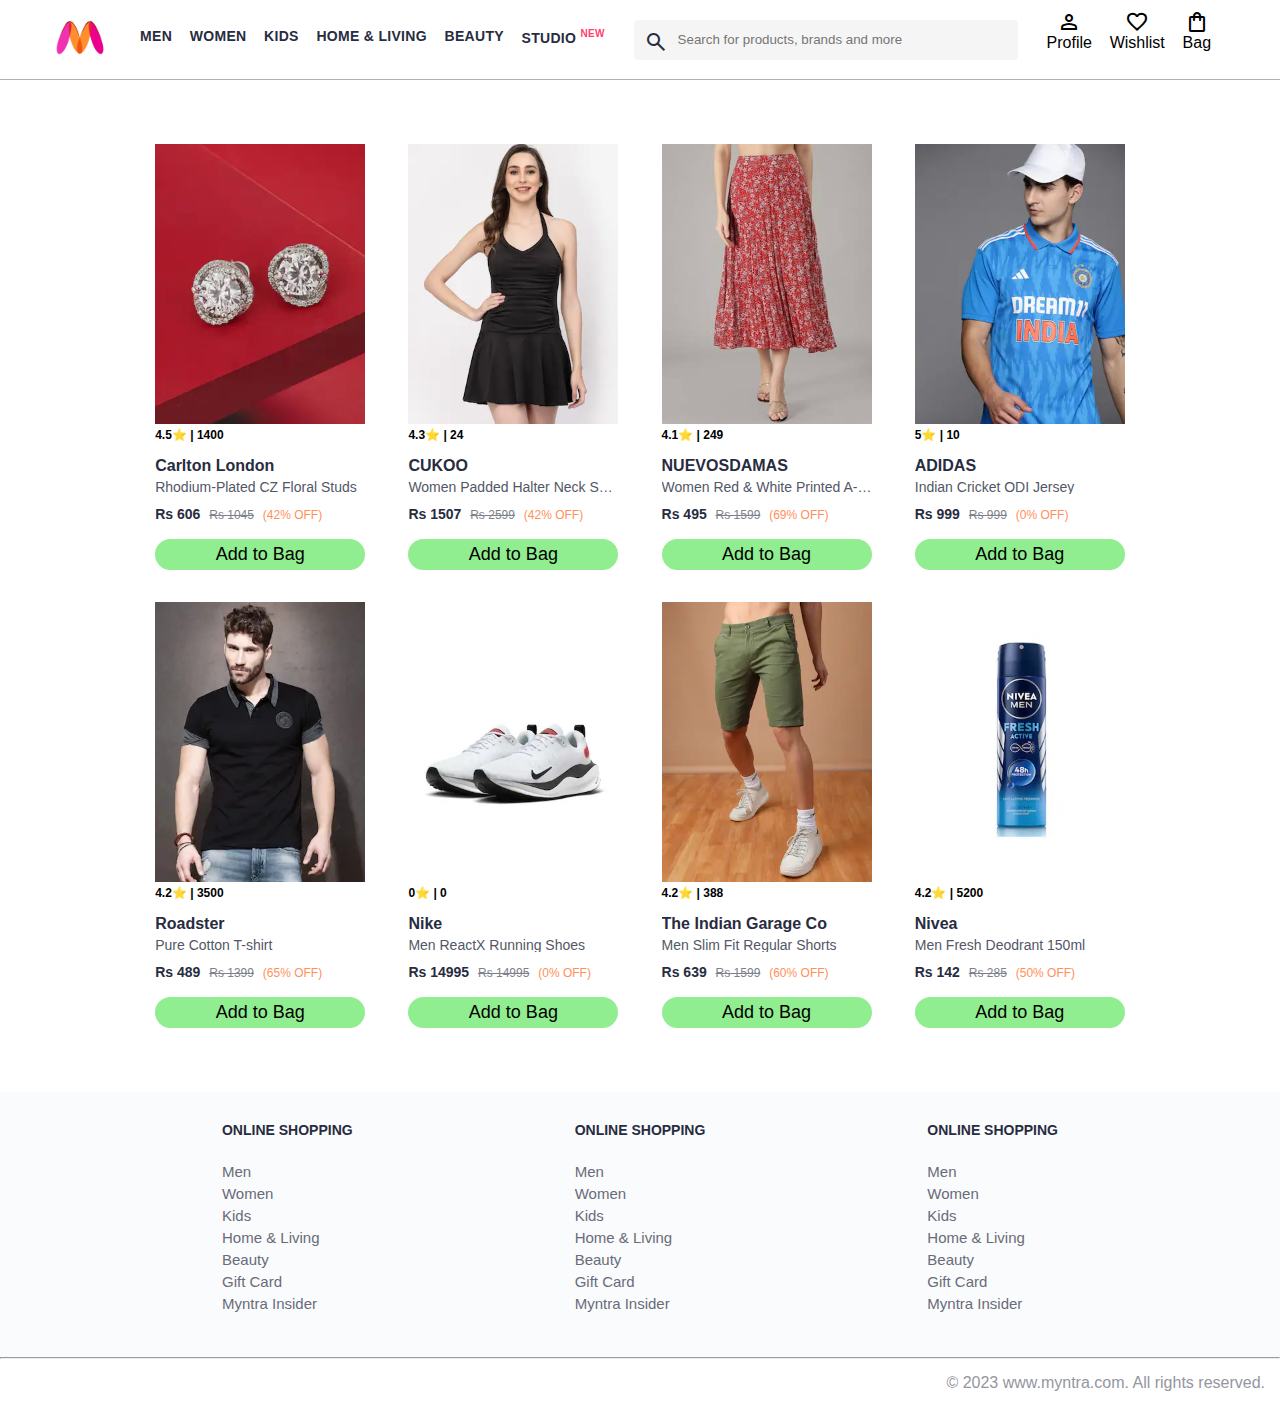
<file: index.html>
<!DOCTYPE html>
<html lang="en">
<head>
    <title>Myntra Functional Clone</title>
    <link rel="stylesheet" href="css/index.css">
    <link rel="stylesheet" href="https://fonts.googleapis.com/css2?family=Material+Symbols+Outlined:opsz,wght,FILL,GRAD@20..48,100..700,0..1,-50..200" />
</head>
<body>
    <header>
        <div class="logo_container">
            <a href="#"><img class="myntra_home" src="images/myntra_logo.webp" alt="Myntra Home"></a>
        </div>
        <nav class="nav_bar">
            <a href="#">Men</a>
            <a href="#">Women</a>
            <a href="#">Kids</a>
            <a href="#">Home & Living</a>
            <a href="#">Beauty</a>
            <a href="#">Studio <sup>New</sup></a>
        </nav>
        <div class="search_bar">
            <span class="material-symbols-outlined search_icon">search</span>
            <input class="search_input" placeholder="Search for products, brands and more">
        </div>
        <div class="action_bar">
            <div class="action_container">
                <span class="material-symbols-outlined action_icon">person</span>
                <span class="action_name">Profile</span>
            </div>

            <div class="action_container">
                <span class="material-symbols-outlined action_icon">favorite</span>
                <span class="action_name">Wishlist</span>
            </div>

            <a class="action_container" href="pages/bag.html">
                <span class="material-symbols-outlined action_icon">shopping_bag</span>
                <span class="action_name">Bag</span>
                <span class="bag-item-count">0</span>
            </a>
        </div>
    </header>
    <main>
        <div class="items-container">
            
        </div>
    </main>
    <footer>
        <div class="footer_container">
            <div class="footer_column">
                <h3>ONLINE SHOPPING</h3>

                <a href="#">Men</a>
                <a href="#">Women</a>
                <a href="#">Kids</a>
                <a href="#">Home & Living</a>
                <a href="#">Beauty</a>
                <a href="#">Gift Card</a>
                <a href="#">Myntra Insider</a>
            </div>

            <div class="footer_column">
                <h3>ONLINE SHOPPING</h3>

                <a href="#">Men</a>
                <a href="#">Women</a>
                <a href="#">Kids</a>
                <a href="#">Home & Living</a>
                <a href="#">Beauty</a>
                <a href="#">Gift Card</a>
                <a href="#">Myntra Insider</a>
            </div>

            <div class="footer_column">
                <h3>ONLINE SHOPPING</h3>

                <a href="#">Men</a>
                <a href="#">Women</a>
                <a href="#">Kids</a>
                <a href="#">Home & Living</a>
                <a href="#">Beauty</a>
                <a href="#">Gift Card</a>
                <a href="#">Myntra Insider</a>
            </div>
        </div>
        <hr>

        <div class="copyright">
            © 2023 www.myntra.com. All rights reserved.
        </div>
    </footer>

    <script src="data/items.js"></script>
    <script src="scripts/index.js"></script>
    <!-- <script src="scripts/bag.js"></script> -->
</body>
</html>
</file>
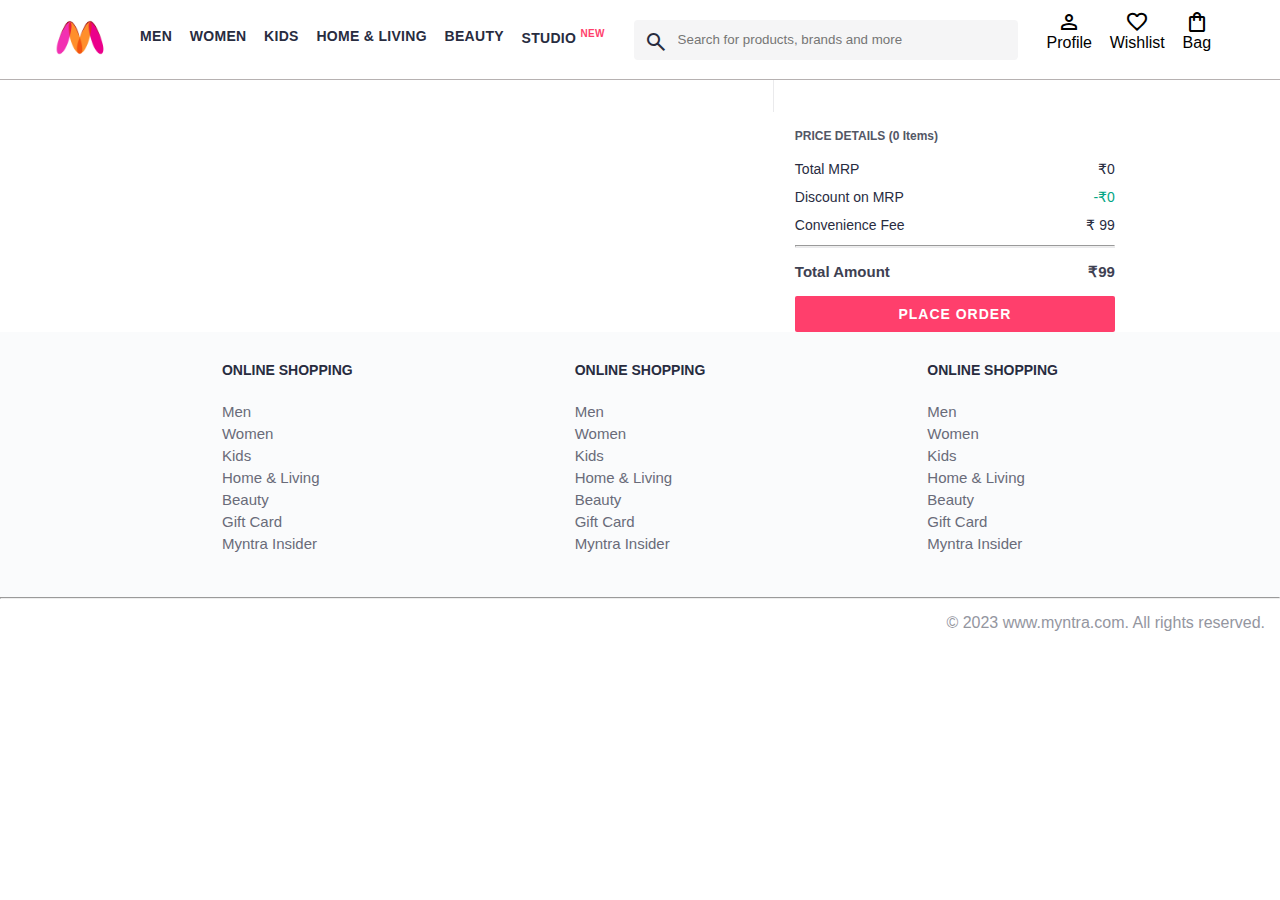
<file: pages/bag.html>
<!DOCTYPE html>
<html lang="en">
<head>
    <title>Myntra Clone</title>
    <link rel="stylesheet" href="../css/index.css">
    <link rel="stylesheet" href="../css/bag.css">
    <link rel="stylesheet" href="https://fonts.googleapis.com/css2?family=Material+Symbols+Outlined:opsz,wght,FILL,GRAD@20..48,100..700,0..1,-50..200" />
</head>
<body>
    <header>
        <div class="logo_container">
            <a href="#"><img class="myntra_home" src="../images/myntra_logo.webp" alt="Myntra Home"></a>
        </div>
        <nav class="nav_bar">
            <a href="#">Men</a>
            <a href="#">Women</a>
            <a href="#">Kids</a>
            <a href="#">Home & Living</a>
            <a href="#">Beauty</a>
            <a href="#">Studio <sup>New</sup></a>
        </nav>
        <div class="search_bar">
            <span class="material-symbols-outlined search_icon">search</span>
            <input class="search_input" placeholder="Search for products, brands and more">
        </div>
        <div class="action_bar">
            <div class="action_container">
                <span class="material-symbols-outlined action_icon">person</span>
                <span class="action_name">Profile</span>
            </div>

            <div class="action_container">
                <span class="material-symbols-outlined action_icon">favorite</span>
                <span class="action_name">Wishlist</span>
            </div>

            <div class="action_container">
                <span class="material-symbols-outlined action_icon">shopping_bag</span>
                <span class="action_name">Bag</span>
                <span class="bag-item-count">0</span>
            </div>
        </div>
    </header>
    <main>
      <div class="bag-page">
        <div class="bag-items-container">
        </div>


        <div class="bag-summary">
        </div>

      </div>
    </main>
    <footer>
        <div class="footer_container">
            <div class="footer_column">
                <h3>ONLINE SHOPPING</h3>

                <a href="#">Men</a>
                <a href="#">Women</a>
                <a href="#">Kids</a>
                <a href="#">Home & Living</a>
                <a href="#">Beauty</a>
                <a href="#">Gift Card</a>
                <a href="#">Myntra Insider</a>
            </div>

            <div class="footer_column">
                <h3>ONLINE SHOPPING</h3>

                <a href="#">Men</a>
                <a href="#">Women</a>
                <a href="#">Kids</a>
                <a href="#">Home & Living</a>
                <a href="#">Beauty</a>
                <a href="#">Gift Card</a>
                <a href="#">Myntra Insider</a>
            </div>

            <div class="footer_column">
                <h3>ONLINE SHOPPING</h3>

                <a href="#">Men</a>
                <a href="#">Women</a>
                <a href="#">Kids</a>
                <a href="#">Home & Living</a>
                <a href="#">Beauty</a>
                <a href="#">Gift Card</a>
                <a href="#">Myntra Insider</a>
            </div>
        </div>
        <hr>

        <div class="copyright">
            © 2023 www.myntra.com. All rights reserved.
        </div>
    </footer>
    <script src="../data/items.js"></script>
    <script src="../scripts/index.js"></script>
    <script src="../scripts/bag.js"></script>
</body>
</html>
</file>
<file: css/index.css>
/***************** Item Page CSS **************************/
/*.action_container {
    text-decoration: none;
}
a.action_container:link {
    color:black;
}
.item-details {
    cursor: pointer;
    width: 250px;
    margin: 10px;
}
.stars {
    font-size: 12px;
    font-weight: 700;
    text-align: left;
}
.company {
    font-size: 18px;
    font-weight: 700;
    line-height: 1;
    color: #282c3f;
    margin-bottom: 6px;
    overflow: hidden;
    text-overflow: ellipsis;
    white-space: nowrap;
    margin-top: 20px;
}
.item-name {
    color: #535766;
    font-size: 16px;
    line-height: 1;
    margin-bottom: 0;
    margin-top: 0;
    overflow: hidden;
    text-overflow: ellipsis;
    white-space: nowrap;
    font-weight: 400;
    display: block;
}
.price-container {
    margin-top: 10px;
}
.current-price {
    font-size: 14px;
    font-weight: 700;
    color: #282c3f;
}
.original-price {
    text-decoration: line-through;
    color: #7e818c;
    font-weight: 400;
    margin-left: 5px;
    font-size: 12px;
}
.discount-percentage {
    color: #ff905a;
    font-weight: 400;
    font-size: 12px;
    margin-left: 5px;
}
.btn-bag {
    background-color: lightgreen;
    border: none;
    padding: 5px 15px;
    border-radius: 10px;
    width: 100%;
    margin-top: 7px;
    font-size: 20px;
    cursor: pointer;
}
.bag-items {
    background-color: #f16565;
    white-space: nowrap;
    text-align: center;
    line-height: 18px;
    padding: 0 6px;
    height: 18px;
    position: relative;
    border-radius: 50%;
    font-size: 12px;
    color: #fff;
    left: 13px;
    top: -44px;
    font-weight: 700;
    cursor: pointer;
}*/

* {
    margin: 0;
    padding: 0;
    font-family: Assistant,-apple-system,BlinkMacSystemFont,Segoe UI,Roboto,Helvetica,Arial,sans-serif;
    box-sizing: border-box;
}
header {
    display: flex;
    background-color: #ffffff;
    height: 80px;
    justify-content: space-between;
    align-items: center;
    border-bottom: 1px solid #b6b1b1;
}
.myntra_home {
    height: 45px;
}
.logo_container {
    margin-left: 4%;
}
.action_bar {
    margin-right: 4%;
}
.nav_bar {
    display: flex;
    min-width: 500px;
    justify-content: space-evenly;
}
.nav_bar a {
    font-size: 14px;
    letter-spacing: .3px;
    color: #282c3f;
    font-weight: 700;
    text-transform: uppercase;
    text-decoration: none;
    padding: 28px 0;
    border-bottom: 5px solid #ffffff;
}
.nav_bar a:hover {
    border-bottom: 4px solid #f54e77;
}

.nav_bar a sup {
    color: #ff3f6c;
    font-size: 10px;
}

.search_bar {
    height: 40px;
    min-width: 200px;
    width: 30%;
    display: flex;
    align-items: center;
}
.search_icon {
    box-sizing: content-box;
    height: 20px;
    padding: 10px;

    background-color: #f5f5f6;
    color: #282c3f;
    font-weight: 300;
    border-radius: 4px 0 0 4px;
}
.search_input {
    color: #696e79;
    background-color: #f5f5f6;
    flex-grow: 1;
    height: 40px;
    border: 0;
    border-radius: 0 4px 4px 0;
}

.action_bar {
    display: flex;
    min-width: 200px;
    justify-content: space-evenly;
}

.action_container {
    display: flex;
    flex-direction: column;
    align-items: center;
}

/* Main section */
.banner_container {
    margin: 40px 0;
}
.banner_image {
    width: 100%;
}

.category_heading {
    text-transform: uppercase;
    color: #3e4152;
    letter-spacing: .15em;
    font-size: 1.8em;
    margin: 50px 0 10px 30px;
    max-height: 5em;
    font-weight: 700;
}

.category-items, .items-container {
    width: 80%;
    margin: 50px 10%;
    display: flex;
    flex-wrap: wrap;
    justify-content: space-evenly;
}

.sale_item {
    width: 250px;
}

.footer_container {
    padding: 30px 0px 40px 0px;
    background: #FAFBFC;
    display: flex;
    justify-content: space-evenly;
}

.footer_column {
    display: flex;
    flex-direction: column;
}

.footer_column h3 {
    color: #282c3f;
    font-size: 14px;
    margin-bottom: 25px;
}

.footer_column a {
    color: #696b79;
    font-size: 15px;
    text-decoration: none;
    padding-bottom: 5px;
}

.copyright {
    color: #94969f;
    text-align: end;
    padding: 15px;
}

.items-container{
    width: 80%;
    margin: 3rem 10%;
}

.item-container{
    width: 210px;
    margin: 1rem;
}

.item-image{
    width: 100%;
}

.rating{
    font-size: 12px;
    font-weight: 700;
}

.company-name{
    margin-top: 1rem;
    font-size: 16px;
    font-weight: 700;
    line-height: 1;
    color: #282c3f;
    margin-bottom: 6px;
    overflow: hidden;
    text-overflow: ellipsis;
    white-space: nowrap;
}

.item-name{
    color: #535766;
    font-size: 14px;
    line-height: 1;
    margin-bottom: 0;
    margin-top: 0;
    overflow: hidden;
    text-overflow: ellipsis;
    white-space: nowrap;
    font-weight: 400;
    display: block;
}

.price{
    margin-top: 0.8rem;
    font-size: 14px;
    line-height: 15px;
    color: #282c3f;
    white-space: nowrap;
}

.current-price{
    font-size: 14px;
    color: #282c3f;
    font-weight: 700;
}

.original-price{
    text-decoration: line-through;
    color: #7e818c;
    font-weight: 400;
    margin-left: 5px;
    font-size: 12px;
}

.discount{
    color: #ff905a;
    font-weight: 400;
    font-size: 12px;
    margin-left: 5px;
}

.btn-add-bag{
    margin-top: 1rem;
    font-size: 18px;
    width: 100%;
    background-color: lightgreen;
    border: none;
    padding: 5px 15px;
    border-radius: 1rem;
    cursor: pointer;
}

.bag-item-count{
    background-color: #f16565;
    white-space: nowrap;
    text-align: center;
    line-height: 18px;
    padding: 0 6px;
    height: 18px;
    position: relative;
    border-radius: 50%;
    font-size: 12px;
    color: #fff;
    left: 13px;
    top: -44px;
    font-weight: 700;
    cursor: pointer;  
}

.action_container{
    text-decoration: none;
    color: black;
}
</file>
<file: css/bag.css>
.bag-items-container {
  display: inline-block;
  width: 64%;
  padding-right: 20px;
  border-right: 1px solid #eaeaec;
  padding-top: 32px;
  color: #282c3f;
  font-size: 13px;
  line-height: 1.42857143;
}

.bag-page {
  width: 75%;
  margin-left: 12.5%;
}

.bag-summary {
  vertical-align: top;
  display: inline-block;
  width: 35%;
  padding: 24px 0 0 16px;
  color: #282c3f;
  font-size: 13px;
  line-height: 1.42857143;
}

.bag-details-container {
  margin-bottom: 16px;
}

.price-header {
  font-size: 12px;
  font-weight: 700;
  margin: 24px 0 16px;
  color: #535766;
}

.price-item {
  margin-bottom: 12px;
  line-height: 16px;
  font-size: 14px;
  color: #282c3f;
}

.price-item-value {
  float: right;
}

.priceDetail-base-discount {
  color: #03a685;
}

.price-footer {
  font-weight: 700;
  font-size: 15px;
  padding-top: 16px;
  border-top: 1px solid #eaeaec;
  color: #3e4152;
  line-height: 16px;
}

.btn-place-order {
  width: 100%;
  letter-spacing: 1px;
  font-size: 14px;
  font-weight: 600;
  border-radius: 2px;
  border-width: 0px;
  padding: 10px 16px;
  background-color: rgb(255, 63, 108);
  color: rgb(255, 255, 255);
  cursor: pointer;
}

.bag-item-container {
  margin-bottom: 8px;
  background: #fff;
  font-size: 14px;
  border: 1px solid #eaeaec;
  border-radius: 4px;
  position: relative;
  padding: 12px 12px 0;
}

.item-left-part {
  position: absolute;
  background: rgb(255, 242, 223);
  height: 148px;
  width: 111px;
}

.item-right-part {
  padding-left: 12px;
  position: relative;
  min-height: 148px;
  margin-left: 111px;
  margin-bottom: 12px;
}

.bag-item-img {
  width: 100%;
}

.return-period {
  display: inline-flex;
  font-size: 14px;
  padding-top: 8px;
}

.return-period-days {
  font-weight: 700;
  margin-right: 4px;
}

.delivery-details {
  margin-top: 5px;
  color: #282c3f;
  font-size: 12px;
  letter-spacing: -.1px;
  margin-bottom: 8px;
  line-height: 15px;
}

.delivery-details-days {
  color: #03a685;
}

.remove-from-cart {
  position: absolute;
  font-size: 25px;
  top: 10px;
  right: 18px;
  width: 14px;
  height: 14px;
  cursor: pointer;
}
</file>
